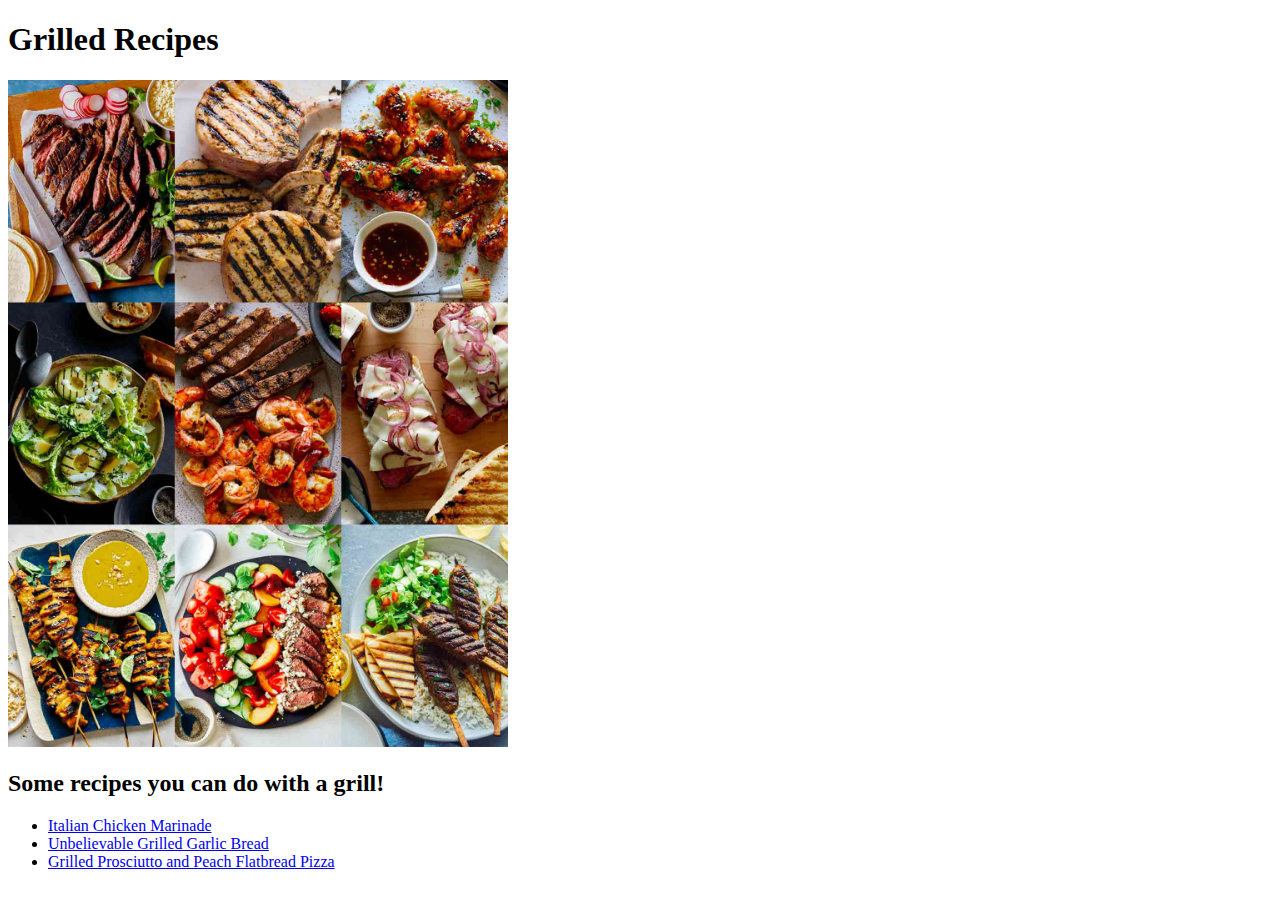
<file: index.html>
<!DOCTYPE html>
<html>

    <head lang="en">
        <title>Grilled Recipes</title>
    </head>

    <body>
        <h1>Grilled Recipes</h1>
        <img src="recipes/images/grill-recipes.jpg" width="500px" alt="Grilled Disehes Photo">
        <h2>Some recipes you can do with a grill!</h2>
        <ul>        
            <li><a href="recipes/italia-chicken-marinade.html" target="_blank">Italian Chicken Marinade</a></li>
            <li><a href="recipes/Unbelievable-Grilled-Garlic-Bread.html" target="_blank">Unbelievable Grilled Garlic Bread</a></li>
            <li><a href="recipes/Grilled-Prosciutto-and-Peach-Flatbread-Pizza.html" target="_blank">Grilled Prosciutto and Peach Flatbread Pizza</a></li>
        </ul>
    </body>

</html>
</file>
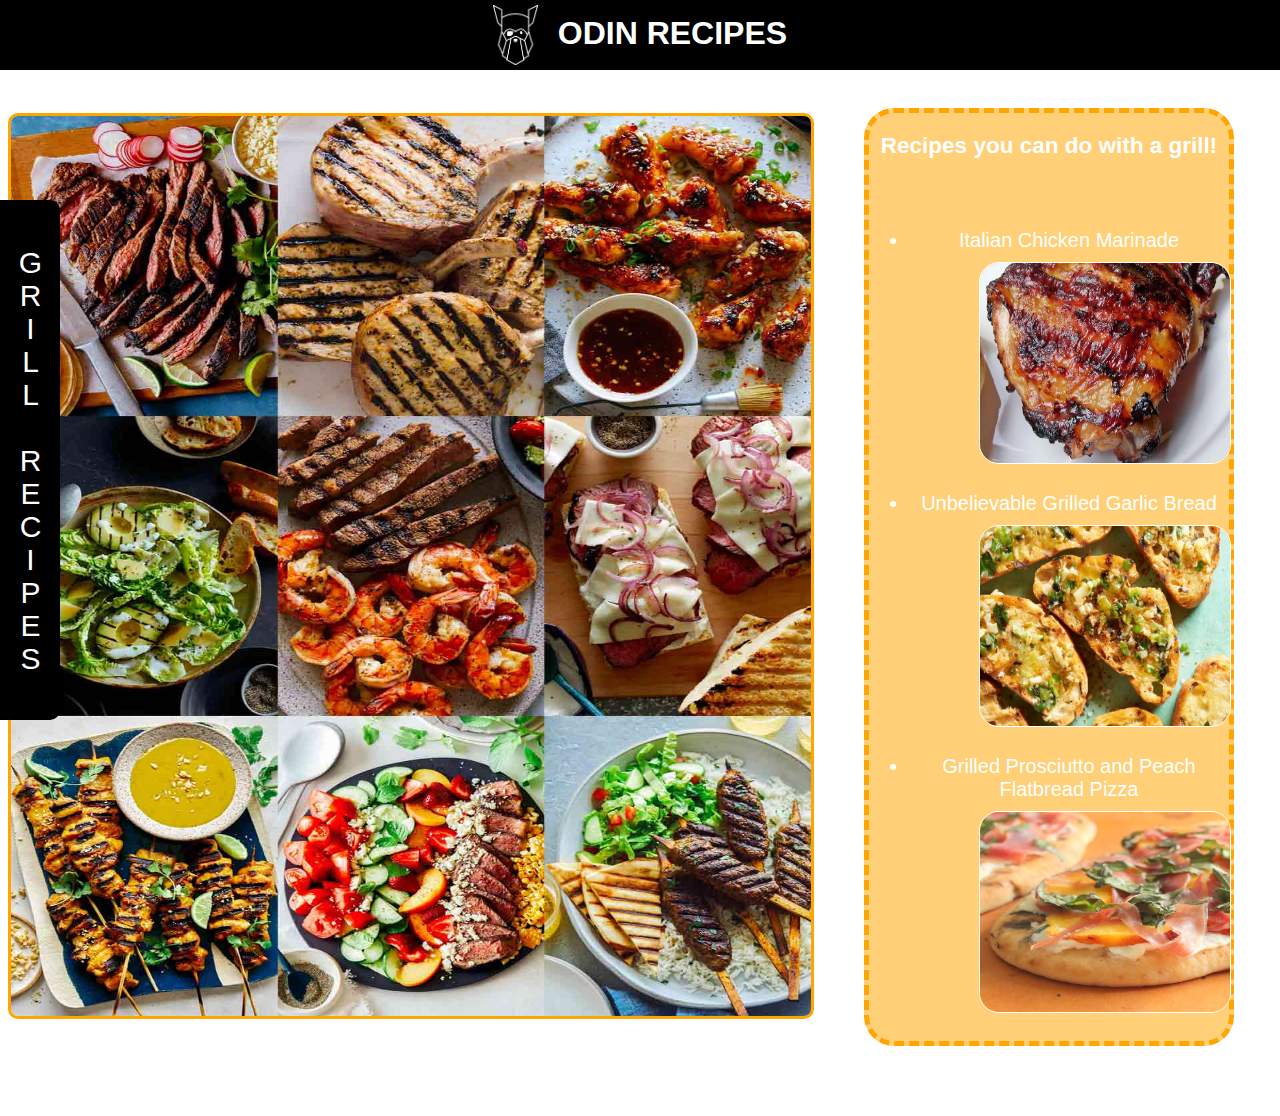
<file: odin-recipes/index.html>
<!DOCTYPE html>
<html>

    <head lang="en">
        <title>Grilled Recipes</title>
        <link rel="stylesheet" href="style.css">
    </head>

    <body>
        <header class="header-div">
            <img class="odin-png" src="recipes/images/odin-lined.png" alt="">
            <h1 class="header-text">ODIN RECIPES</h1>
        </header>
        <div class="sidebar">
            GRILL RECIPES
        </div>
        <div class="container-div">
            <div class="img-div">
                <img class="main-img" src="recipes/images/grill-recipes.jpg" alt="Grilled Disehes Photo">
            </div>
            <div class="contents-div">
                <h2>
                    Recipes you can do with a grill!
                </h2>
                <ul class="list-div">        
                    <li><a href="recipes/italia-chicken-marinade.html" target="_blank">
                        <p>Italian Chicken Marinade</p>
                        <div class="contents-img-div">
                            <img class="contents-img" src="recipes/images/Italian-Chicken-Marinade.webp" ealt="Italian Chicken Marinade Photo"></a>
                        </div>
                    </li>
                    <li><a href="recipes/Unbelievable-Grilled-Garlic-Bread.html" target="_blank">
                        <p>Unbelievable Grilled Garlic Bread</p>
                        <div class="contents-img-div">
                            <img class="contents-img" src="recipes/images/Unbelievable-Grilled-Garlic-Bread-Photo.webp" alt="Unbelievable Grilled Garlic Bread Photo"></a>
                        </div>
                    </li>
                    <li><a href="recipes/Grilled-Prosciutto-and-Peach-Flatbread-Pizza.html" target="_blank">
                        <p>Grilled Prosciutto and Peach Flatbread Pizza</p> 
                        <div class="contents-img-div">
                            <img class="contents-img" src="recipes/images/Grilled-Prosciutto-and-Peach-Flatbread-Pizza.webp" alt="Grilled Prosciutto and Peach Flatbread Pizza"></a>
                        </div>
                    </li>
                </ul>
            </div>
            
        </div>
        
    </body>

</html>
</file>
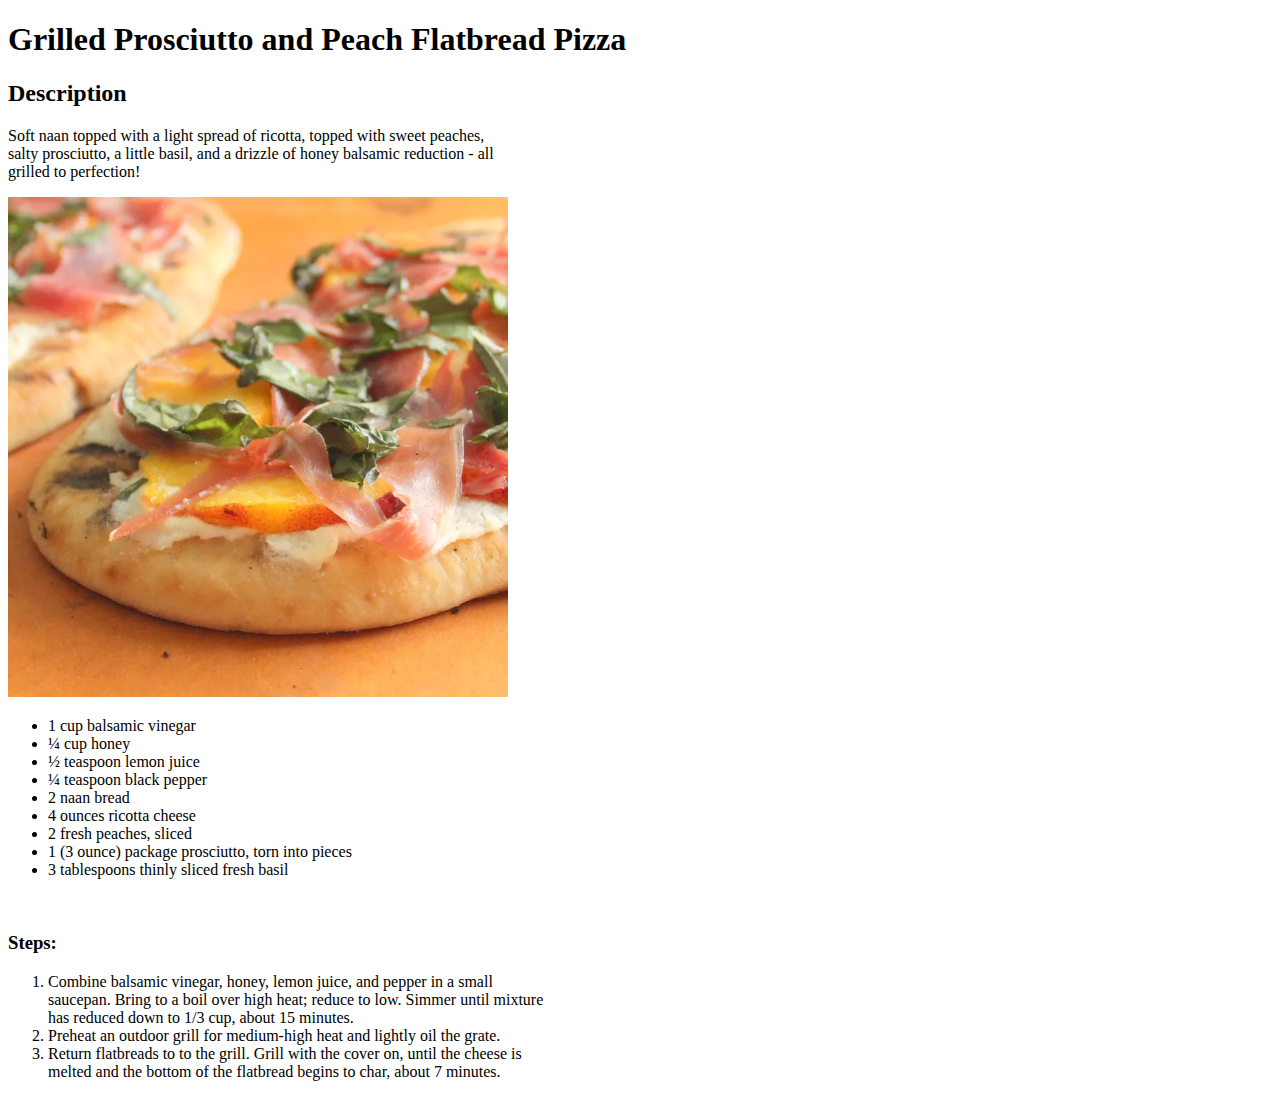
<file: recipes/Grilled-Prosciutto-and-Peach-Flatbread-Pizza.html>
<!DOCTYPE html>
<html>

    <head>
        <title>Grilled Prosciutto and Peach Flatbread Pizza Recipe</title>
    </head>

    <body>
        <h1>Grilled Prosciutto and Peach Flatbread Pizza</h1>
        <h2>Description</h2>
        <p class="width">Soft naan topped with a light spread of ricotta, topped with sweet peaches,<br>
            salty prosciutto, a little basil, and a drizzle of honey balsamic reduction - all<br>
            grilled to perfection!
        </p>
        <img src="images/Grilled-Prosciutto-and-Peach-Flatbread-Pizza.webp" width="500px" alt="Italian Chicken Marinade Picture"><br>
        <ul>
            <li>1 cup balsamic vinegar</li>
            <li>¼ cup honey</li>
            <li>½ teaspoon lemon juice</li>
            <li>¼ teaspoon black pepper</li>
            <li>2 naan bread</li>
            <li>4 ounces ricotta cheese</li>
            <li>2 fresh peaches, sliced</li>
            <li>1 (3 ounce) package prosciutto, torn into pieces</li>
            <li>3 tablespoons thinly sliced fresh basil</li>
        </ul><br>
        <h3>Steps: </h3>
        <ol>
            <li>Combine balsamic vinegar, honey, lemon juice, and pepper in a small<br>
                saucepan. Bring to a boil over high heat; reduce to low. Simmer until mixture<br>
                has reduced down to 1/3 cup, about 15 minutes.
            </li>
            <li>Preheat an outdoor grill for medium-high heat and lightly oil the grate.</li>
            <li>Return flatbreads to to the grill. Grill with the cover on, until the cheese is<br>
                melted and the bottom of the flatbread begins to char, about 7 minutes.
            </li>
        </ol>
    </body>

</html>
</file>
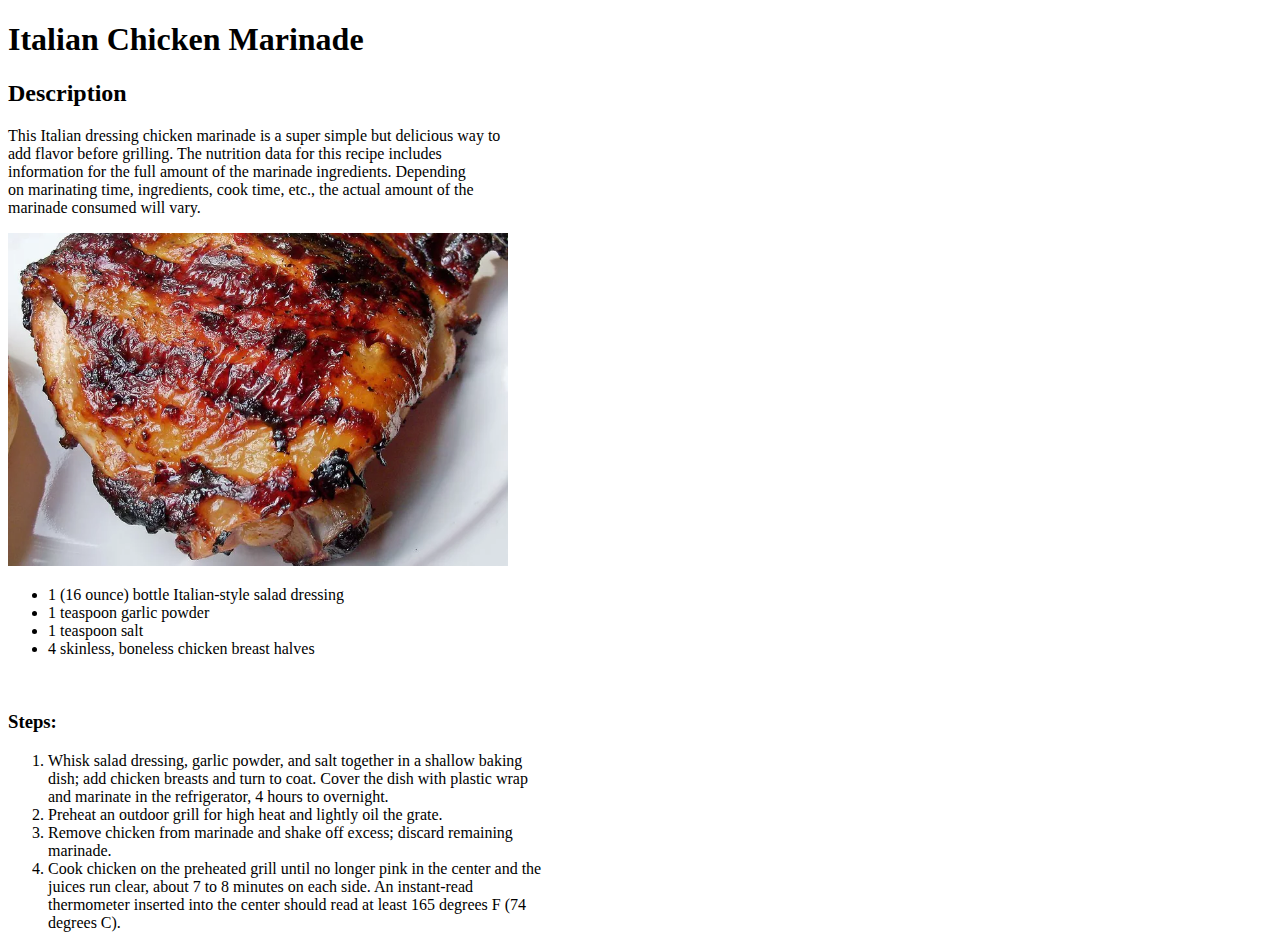
<file: recipes/italia-chicken-marinade.html>
<!DOCTYPE html>
<html>

    <head>
        <title>Italian Chicken Marinade recipe</title>
    </head>

    <body>
        <h1>Italian Chicken Marinade</h1>
        <h2>Description</h2>
        <p>This Italian dressing chicken marinade is a super simple but delicious way to<br>
            add flavor before grilling. The nutrition data for this recipe includes<br>
            information for the full amount of the marinade ingredients. Depending<br>
            on marinating time, ingredients, cook time, etc., the actual amount of the<br>
            marinade consumed will vary.</p>
        <img src="images/Italian-Chicken-Marinade.webp" width="500px" alt="Italian Chicken Marinade Picture"><br>
        <ul>
            <li>1 (16 ounce) bottle Italian-style salad dressing</li>
            <li>1 teaspoon garlic powder</li>
            <li>1 teaspoon salt</li>
            <li>4 skinless, boneless chicken breast halves</li>
        </ul><br>
        <h3>Steps: </h3>
        <ol>
            <li>Whisk salad dressing, garlic powder, and salt together in a shallow baking<br>
                dish; add chicken breasts and turn to coat. Cover the dish with plastic wrap<br>
                and marinate in the refrigerator, 4 hours to overnight.
            </li>
            <li>Preheat an outdoor grill for high heat and lightly oil the grate.
            </li>
            <li>Remove chicken from marinade and shake off excess; discard remaining<br>
                marinade.
            </li>
            <li>Cook chicken on the preheated grill until no longer pink in the center and the<br>
                juices run clear, about 7 to 8 minutes on each side. An instant-read<br>
                thermometer inserted into the center should read at least 165 degrees F (74<br>
                degrees C).
            </li>
        </ol>
    </body>

</html>
</file>
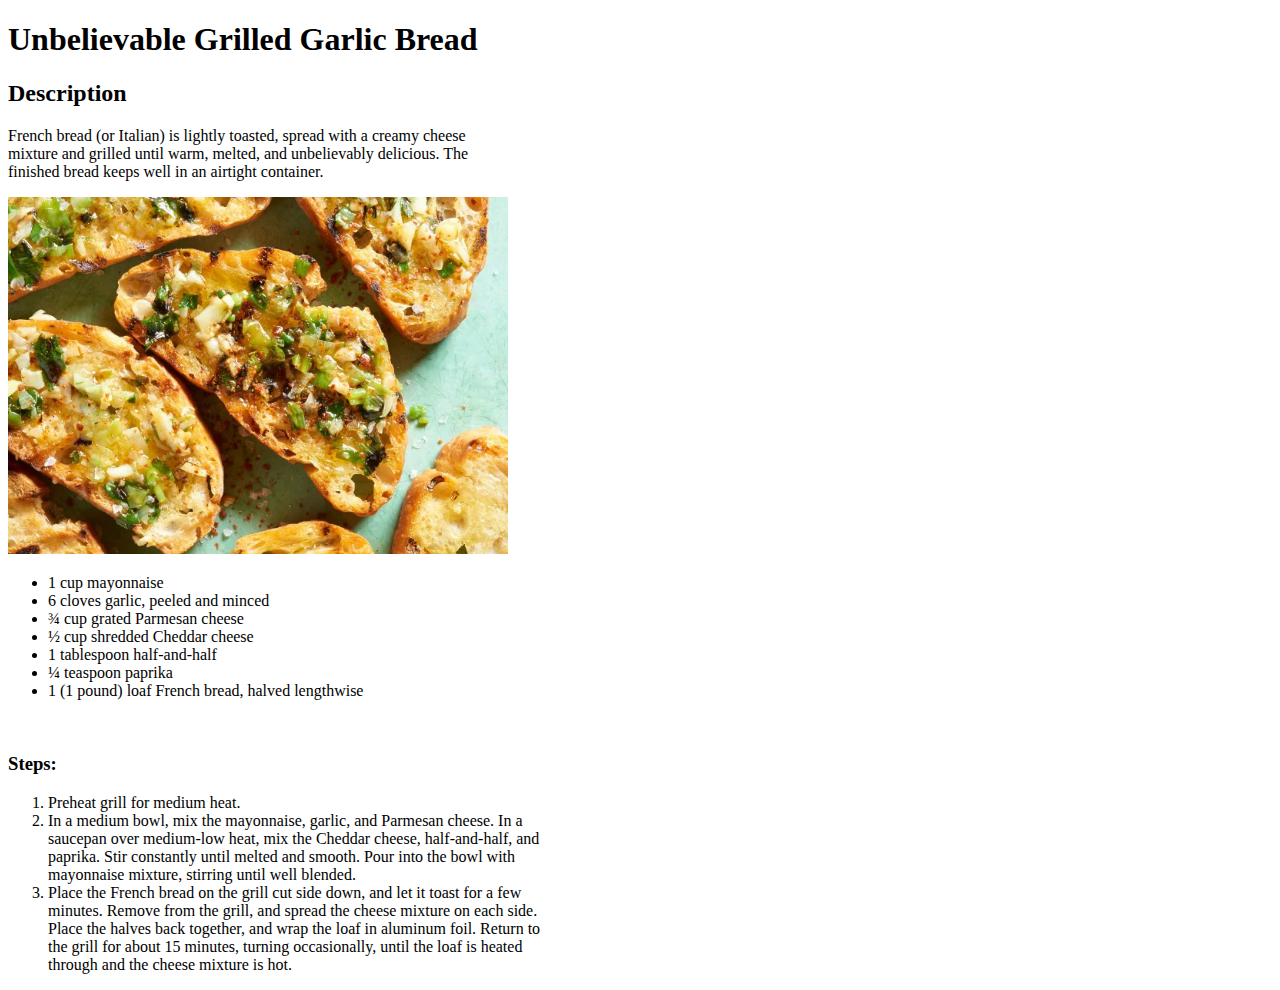
<file: recipes/Unbelievable-Grilled-Garlic-Bread.html>
<!DOCTYPE html>
<html>

    <head>
        <title>Unbelievable Grilled Garlic Bread Recipe</title>

    </head>

    <body>
        <h1>Unbelievable Grilled Garlic Bread</h1>
        <h2>Description</h2>
        <p>French bread (or Italian) is lightly toasted, spread with a creamy cheese<br>
            mixture and grilled until warm, melted, and unbelievably delicious. The<br>
            finished bread keeps well in an airtight container.</p>
        <img src="images/Unbelievable-Grilled-Garlic-Bread-Photo.webp" width="500px" alt="Italian Chicken Marinade Picture"><br>
        <ul>
            <li>1 cup mayonnaise</li>
            <li>6 cloves garlic, peeled and minced</li>
            <li>¾ cup grated Parmesan cheese</li>
            <li>½ cup shredded Cheddar cheese</li>
            <li>1 tablespoon half-and-half</li>
            <li>¼ teaspoon paprika</li>
            <li>1 (1 pound) loaf French bread, halved lengthwise</li>
        </ul><br>
        <h3>Steps: </h3>
        <ol>
            <li>Preheat grill for medium heat.</li>
            <li>In a medium bowl, mix the mayonnaise, garlic, and Parmesan cheese. In a<br>
                saucepan over medium-low heat, mix the Cheddar cheese, half-and-half, and<br>
                paprika. Stir constantly until melted and smooth. Pour into the bowl with<br>
                mayonnaise mixture, stirring until well blended.
            </li>
            <li>Place the French bread on the grill cut side down, and let it toast for a few<br>
                minutes. Remove from the grill, and spread the cheese mixture on each side.<br>
                Place the halves back together, and wrap the loaf in aluminum foil. Return to<br>
                the grill for about 15 minutes, turning occasionally, until the loaf is heated<br>
                through and the cheese mixture is hot.
            </li>
        </ol>
    </body>

</html>
</file>
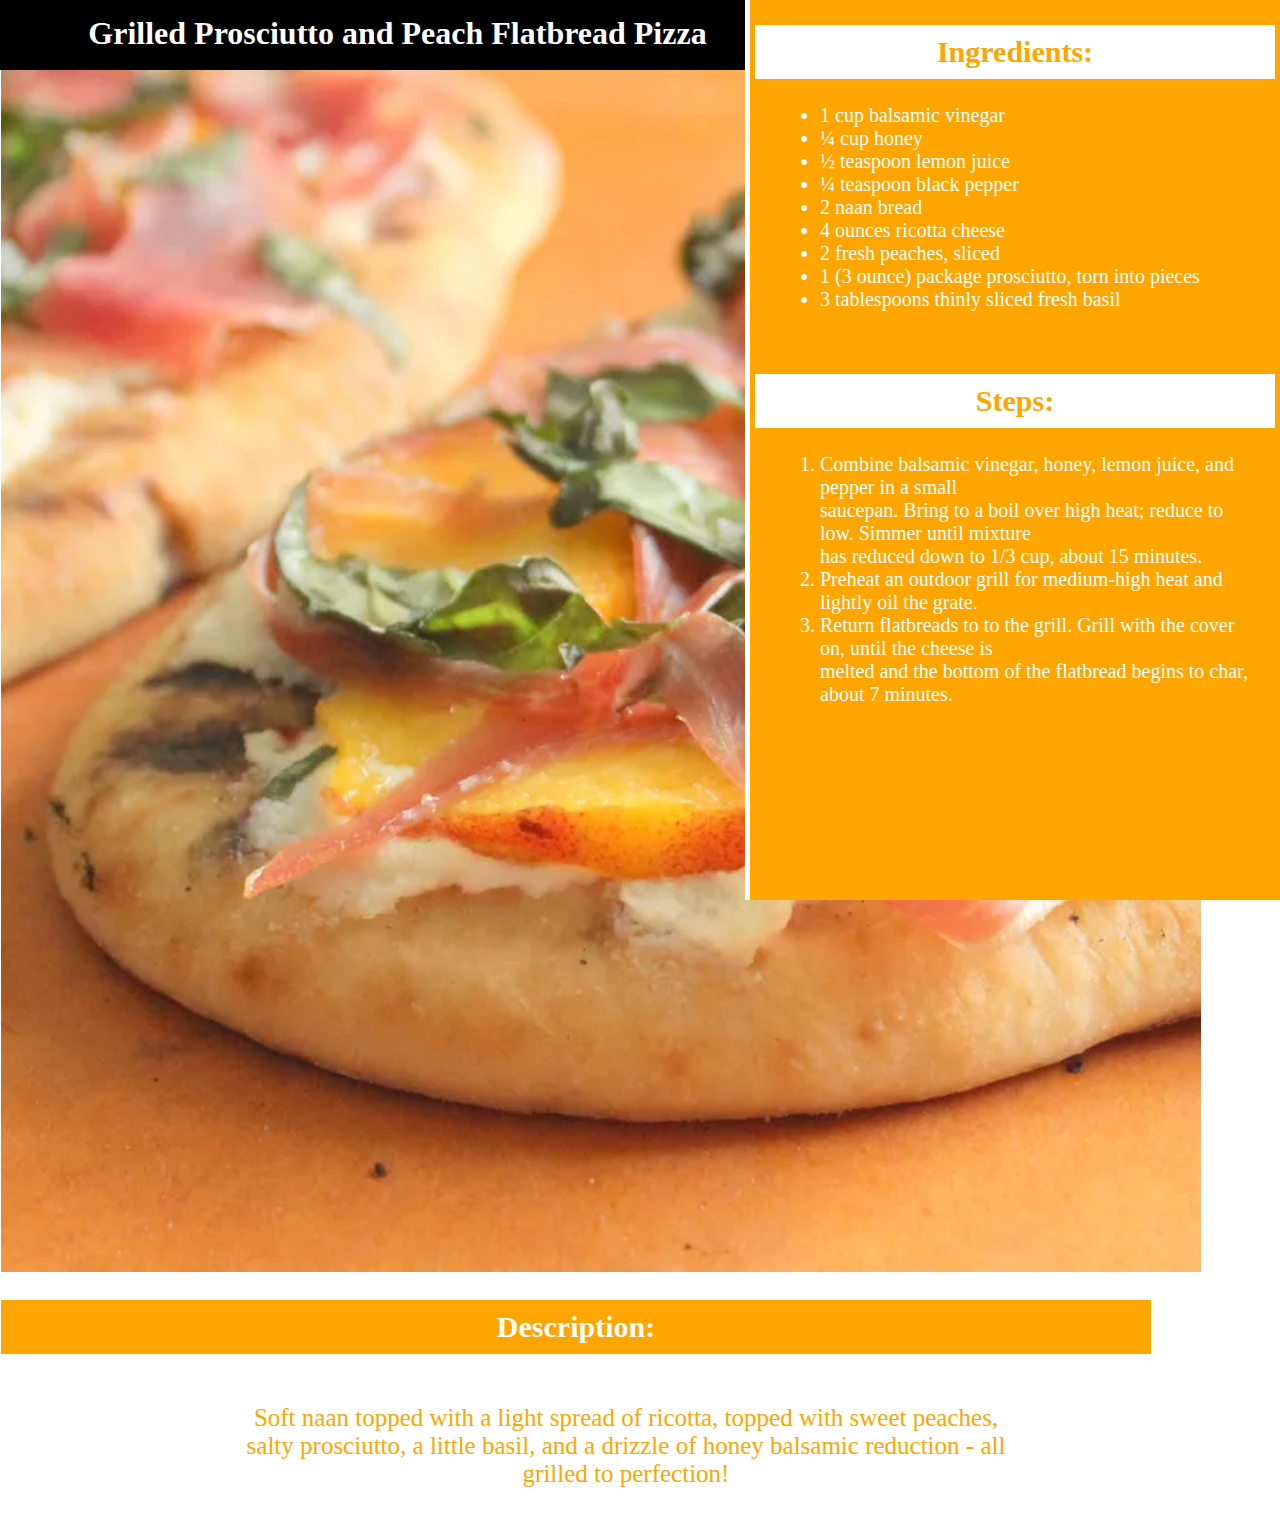
<file: odin-recipes/recipes/Grilled-Prosciutto-and-Peach-Flatbread-Pizza.html>
<!DOCTYPE html>
<html>

    <head>
        <title>Grilled Prosciutto and Peach Flatbread Pizza Recipe</title>
        <link rel="stylesheet" href="style.css">

    </head>

    <body>
        <div class="header-div">
            <h1 class="header-text">Grilled Prosciutto and Peach Flatbread Pizza</h1>
        </div>
        <div class="container">
            <div class="first-half">
                <img  class="main-img" src="images/Grilled-Prosciutto-and-Peach-Flatbread-Pizza.webp" alt="Italian Chicken Marinade Picture"><br>
                <div class="description-div">
                    <h2>Description:</h2>
                    <p>
                        Soft naan topped with a light spread of ricotta, topped with sweet peaches,<br>
                        salty prosciutto, a little basil, and a drizzle of honey balsamic reduction - all<br>
                        grilled to perfection!
                    </p>
                </div>
            </div>
            <div class="ingredients-half">
                <div class="ingredients-title">
                    <h2>Ingredients:</h2>
                </div>
                <ul class="list-div">
                    <li>1 cup balsamic vinegar</li>
                    <li>¼ cup honey</li>
                    <li>½ teaspoon lemon juice</li>
                    <li>¼ teaspoon black pepper</li>
                    <li>2 naan bread</li>
                    <li>4 ounces ricotta cheese</li>
                    <li>2 fresh peaches, sliced</li>
                    <li>1 (3 ounce) package prosciutto, torn into pieces</li>
                    <li>3 tablespoons thinly sliced fresh basil</li>
                </ul><br>
                <div class="ingredients-title"">
                    <h2>Steps:</h2>
                    <ol class="list-div">
                        <li>Combine balsamic vinegar, honey, lemon juice, and pepper in a small<br>
                            saucepan. Bring to a boil over high heat; reduce to low. Simmer until mixture<br>
                            has reduced down to 1/3 cup, about 15 minutes.
                        </li>
                        <li>Preheat an outdoor grill for medium-high heat and lightly oil the grate.</li>
                        <li>Return flatbreads to to the grill. Grill with the cover on, until the cheese is<br>
                            melted and the bottom of the flatbread begins to char, about 7 minutes.
                        </li>
                    </ol>
                </div>
            </div>
        </div>
    </body>
</html>
</file>
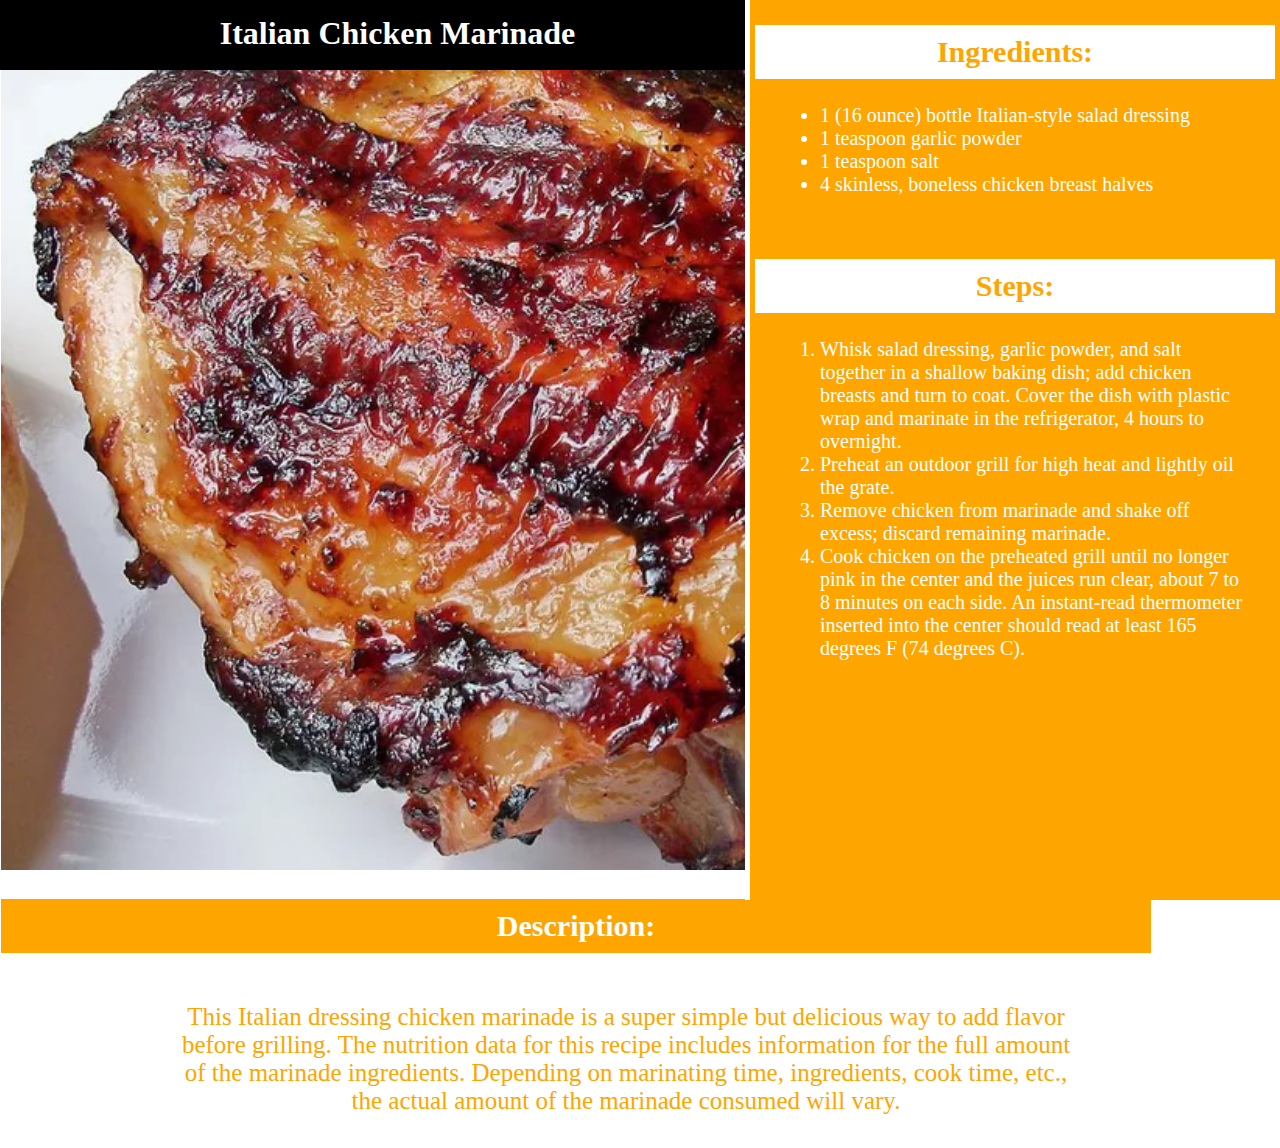
<file: odin-recipes/recipes/italia-chicken-marinade.html>
<!DOCTYPE html>
<html>

    <head>
        <title>Italian Chicken Marinade recipe</title>
        <link rel="stylesheet" href="style.css">

    </head>

    <body>
        <div class="header-div">
            <h1 class="header-text">Italian Chicken Marinade</h1>
        </div>
        <div class="container">
            <div class="first-half">
                <img  class="main-img" src="images/Italian-Chicken-Marinade.webp" alt="Italian Chicken Marinade Picture"><br>
                <div class="description-div">
                    <h2>Description:</h2>
                    <p>
                        This Italian dressing chicken marinade is a super simple but delicious way to
                        add flavor before grilling. The nutrition data for this recipe includes
                        information for the full amount of the marinade ingredients. Depending
                        on marinating time, ingredients, cook time, etc., the actual amount of the
                        marinade consumed will vary.
                    </p>
                </div>
            </div>
            <div class="ingredients-half">
                <div class="ingredients-title">
                    <h2>Ingredients:</h2>
                </div>
                <ul class="list-div">
                    <li>1 (16 ounce) bottle Italian-style salad dressing</li>
                    <li>1 teaspoon garlic powder</li>
                    <li>1 teaspoon salt</li>
                    <li>4 skinless, boneless chicken breast halves</li>
                </ul><br>
                <div class="ingredients-title"">
                    <h2>Steps:</h2>
                    <ol class="list-div">
                        <li>Whisk salad dressing, garlic powder, and salt together in a shallow baking
                            dish; add chicken breasts and turn to coat. Cover the dish with plastic wrap
                            and marinate in the refrigerator, 4 hours to overnight.
                        </li>
                        <li>Preheat an outdoor grill for high heat and lightly oil the grate.
                        </li>
                        <li>Remove chicken from marinade and shake off excess; discard remaining
                            marinade.
                        </li>
                        <li>Cook chicken on the preheated grill until no longer pink in the center and the
                            juices run clear, about 7 to 8 minutes on each side. An instant-read
                            thermometer inserted into the center should read at least 165 degrees F (74
                            degrees C).
                        </li>
                    </ol>
                </div>
            </div>
        </div>
    </body>
</html>
</file>
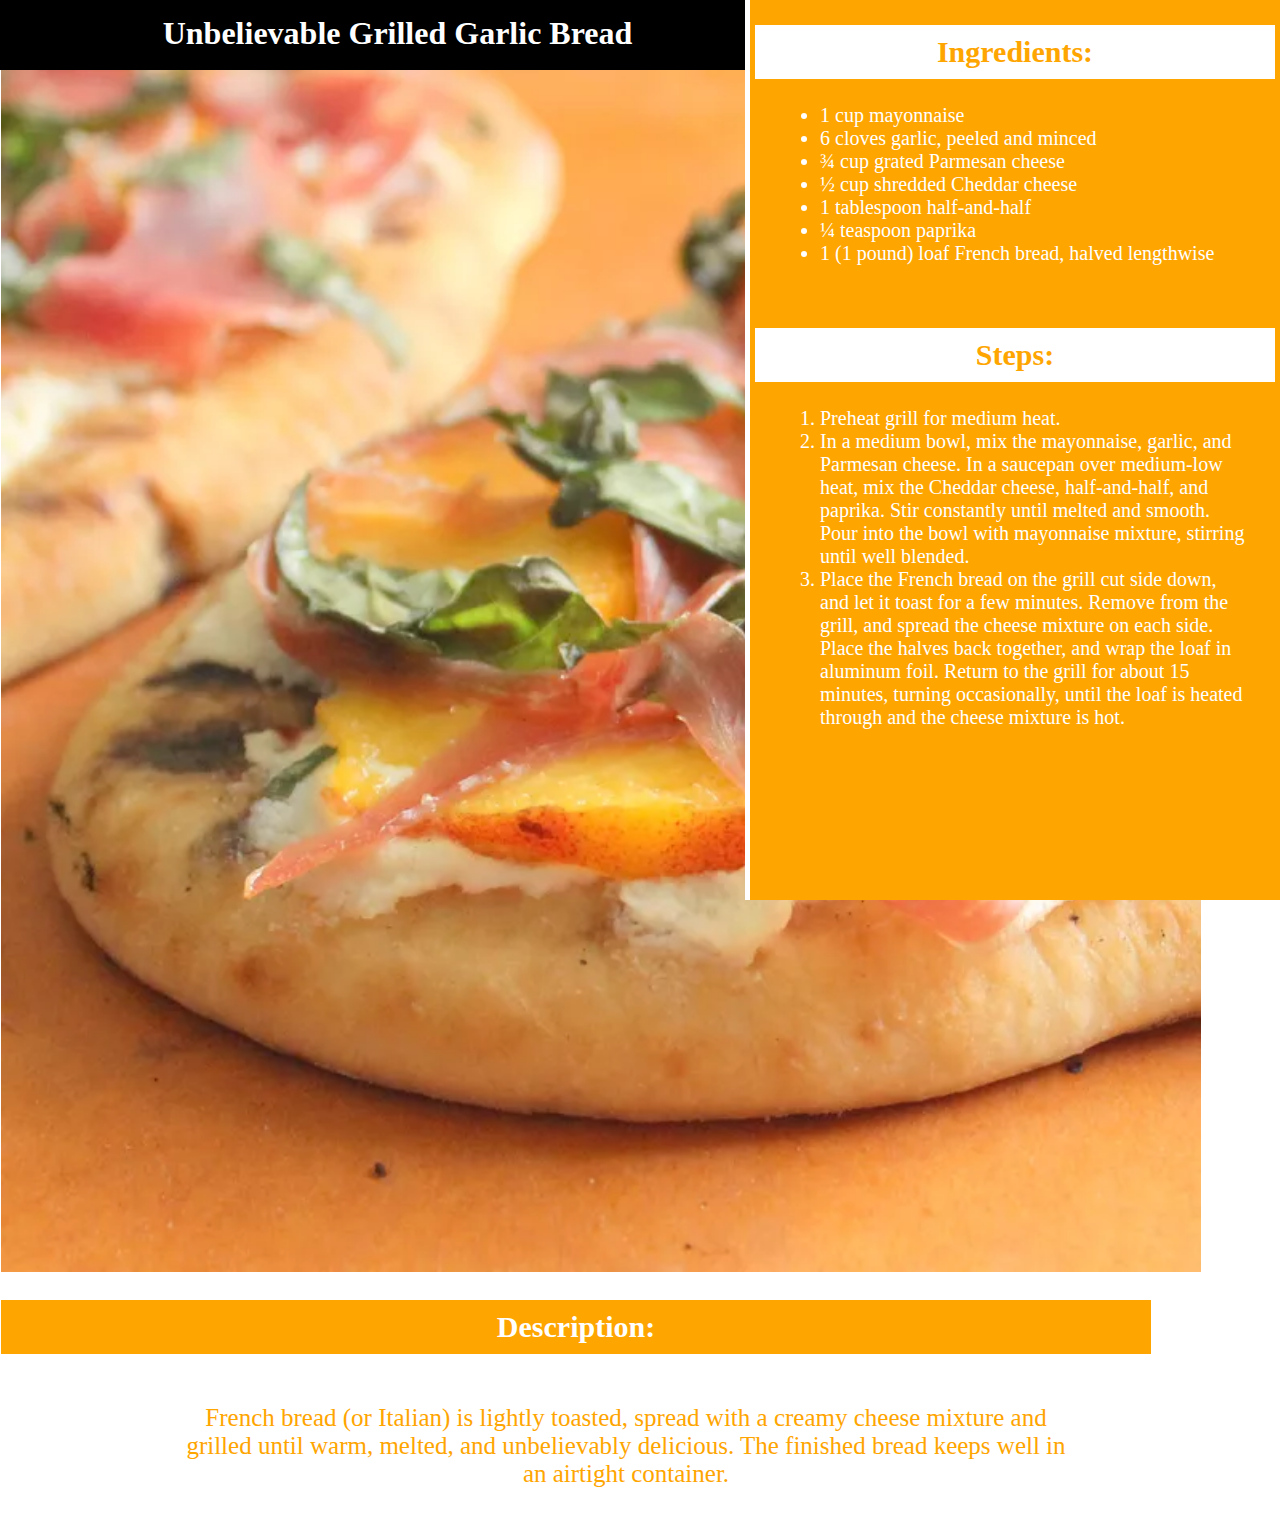
<file: odin-recipes/recipes/Unbelievable-Grilled-Garlic-Bread.html>
<!DOCTYPE html>
<html>

    <head>
        <title>Unbelievable Grilled Garlic Bread Recipe</title>
        <link rel="stylesheet" href="style.css">

    </head>

    <body>
        <div class="header-div">
            <h1 class="header-text">Unbelievable Grilled Garlic Bread</h1>
        </div>
        <div class="container">
            <div class="first-half">
                <img  class="main-img" src="images/Grilled-Prosciutto-and-Peach-Flatbread-Pizza.webp" alt="Italian Chicken Marinade Picture"><br>
                <div class="description-div">
                    <h2>Description:</h2>
                    <p>
                        French bread (or Italian) is lightly toasted, spread with a creamy cheese
                        mixture and grilled until warm, melted, and unbelievably delicious. The
                        finished bread keeps well in an airtight container.
                    </p>
                </div>
            </div>
            <div class="ingredients-half">
                <div class="ingredients-title">
                    <h2>Ingredients:</h2>
                </div>
                <ul class="list-div">
                    <li>1 cup mayonnaise</li>
                    <li>6 cloves garlic, peeled and minced</li>
                    <li>¾ cup grated Parmesan cheese</li>
                    <li>½ cup shredded Cheddar cheese</li>
                    <li>1 tablespoon half-and-half</li>
                    <li>¼ teaspoon paprika</li>
                    <li>1 (1 pound) loaf French bread, halved lengthwise</li>
                </ul><br>
                <div class="ingredients-title"">
                    <h2>Steps:</h2>
                    <ol class="list-div">
                        <li>Preheat grill for medium heat.</li>
                        <li>In a medium bowl, mix the mayonnaise, garlic, and Parmesan cheese. In a
                            saucepan over medium-low heat, mix the Cheddar cheese, half-and-half, and
                            paprika. Stir constantly until melted and smooth. Pour into the bowl with
                            mayonnaise mixture, stirring until well blended.
                        </li>
                        <li>Place the French bread on the grill cut side down, and let it toast for a few
                            minutes. Remove from the grill, and spread the cheese mixture on each side.
                            Place the halves back together, and wrap the loaf in aluminum foil. Return to
                            the grill for about 15 minutes, turning occasionally, until the loaf is heated
                            through and the cheese mixture is hot.
                        </li>
                    </ol>
                </div>
            </div>
        </div>
    </body>
</html>
</file>
<file: odin-recipes/style.css>
body{
    display: flex;
    flex-direction: column;
    align-items: center;
    color: white;
    background-image: url();
    background-size: cover;
    background-color: white;
    height: 1000px;
    padding-top: 100px;
    font-family: Arial, Helvetica, sans-serif;
}
.sidebar{
    display: flex;
    position: fixed;
    bottom: 180px;
    left: 0;
    top: 200px;
    background-color: black;
    color: white;
    width: 60px;
    writing-mode: vertical-lr;
    text-orientation: upright;
    font-size: 30px;
    text-align: center;
    align-items: center;
    justify-content: center;
    margin-left: -15px;
    border-radius: 10px;
    padding-left: 15px;
}
.sidebar:hover{
    width: 80px;
    bottom: 175px;
    top: 195px;
    font-size: 31px;
    border-radius: 20px;
    transition: 0.25s;
}
.header-div{
    text-align: center;
    justify-content: center;
    position: fixed;
    right: 0;
    left: 0;
    top: 0;
    height: 70px;
    background-color: black;
    display: flex;
    width: auto;
    display: flex;
    flex-direction: row;
}
.odin-png{
    display: flex;
    width: auto;
    height: 60px;
    align-items: ;
    justify-content: center;
    margin-top: 5px;
    margin-right: 20px;
}
.header-text{
    margin-top: 15px;
}
.container-div{
    display: flex;
    width: 100%;
    flex-direction: row;
    justify-content: space-between;
}
.img-div{
    display: flex;
    flex: 1;
    margin-right: 50px;
    justify-content: end;
}
.main-img{
    margin-top: 5px;
    width: 800px;
    height: 900px;
    border-style: solid;
    border-color: orange;
    border-radius: 10px;
}

.contents-div{
    padding-top: 20px;
    font-size: 15px;
    text-align: center;
    align-items: center;
    margin-right: 50px;
    display: flex;
    flex-direction: column;
    width: 500px;
    border: 5px dashed orange;
    border-radius: 30px;
    background-color: rgba(255, 166, 0, 0.534);
}
.contents-div:hover{
    background-color: rgba(255, 166, 0, 0.753);
    transition: 0.25s;
}
.contents-img-div{
    margin: 10px 0 10px 70px;
    width: 250px;
    height: 200px;
    display: block;
    border-radius: 20px;
}
.contents-img:hover{
    width: 255px;
    height: 205px;
    border-radius: 20px;
    transition: 0.25s;
}
.contents-img{
    width: 250px;
    height: 200px;
    border-radius: 20px;
    border: 1px solid white;
}
.list-div{
    text-align: center;
    font-size: 20px;
    margin-top: 50px;
    display: row;
    justify-content: space-between;
}
p, h2, h1{
    margin: 0;
}
a{
    text-decoration: none;
    color: white;
}
li{
    padding-top: 20px;
}
</file>
<file: odin-recipes/recipes/style.css>
body{
    display: flex;
    flex-direction: column;
    align-items: center;
    background-color: white;
    padding-top: 62px;
}
.header-div{
    position: fixed;
    right: 500px;
    left: 0;
    top: 0;
    height: 70px;
    background-color: black;
    color: white;
    margin-left: -15px;
    margin-top: -8px;
    padding: 8px 0px 0px 0px;
    text-align: center;
}
.header-text{
    margin: 15px 0px 0px 30px;
}
.container{
    display: flex;
    width: 100%;
    flex-direction: row;
    justify-content: space-between;
}
.first-half{
    background-color: white;
    color: orange;
    margin-left: -7px;
}
.main-img{
    width: 1200px;
}
.description-div{
    display: flex;
    flex-direction: column;
    text-align: center;
    width: 1150px;
    justify-content: center;
    align-items: center;
}
.description-div > h2{
    background-color: orange;
    color: white;
    padding: 10px 0px 10px 0px;
    text-align: center;
    font-size: 30px;
    width: 100%;
}
.description-div > p {
    width: 900px;
    text-align: center;
    font-size: 25px;
    padding-left: 100px;
}

.ingredients-half{
    position: fixed;
    top: 0;
    bottom: 0;
    right: 0;
    width: 500px;
    background-color: orange;
    color: white;
    padding-left: 30px;
    border-left-style: solid;
    border-left-color: white;
    border-left-width: 5px;
}
.ingredients-title > h2{
    background-color: white;
    color: orange;
    padding: 10px 0px 10px 0px;
    text-align: center;
    font-size: 30px;
    margin-left: -25px;
    margin-right: 5px;
}
.ingredients-half:hover{
    width: 560px;
    transition: 0.25s;
}
.list-div:hover{
    padding-right: 40px;
}
.list-div{
    font-size: 20px;
    padding-right: 30px;
}
</file>
